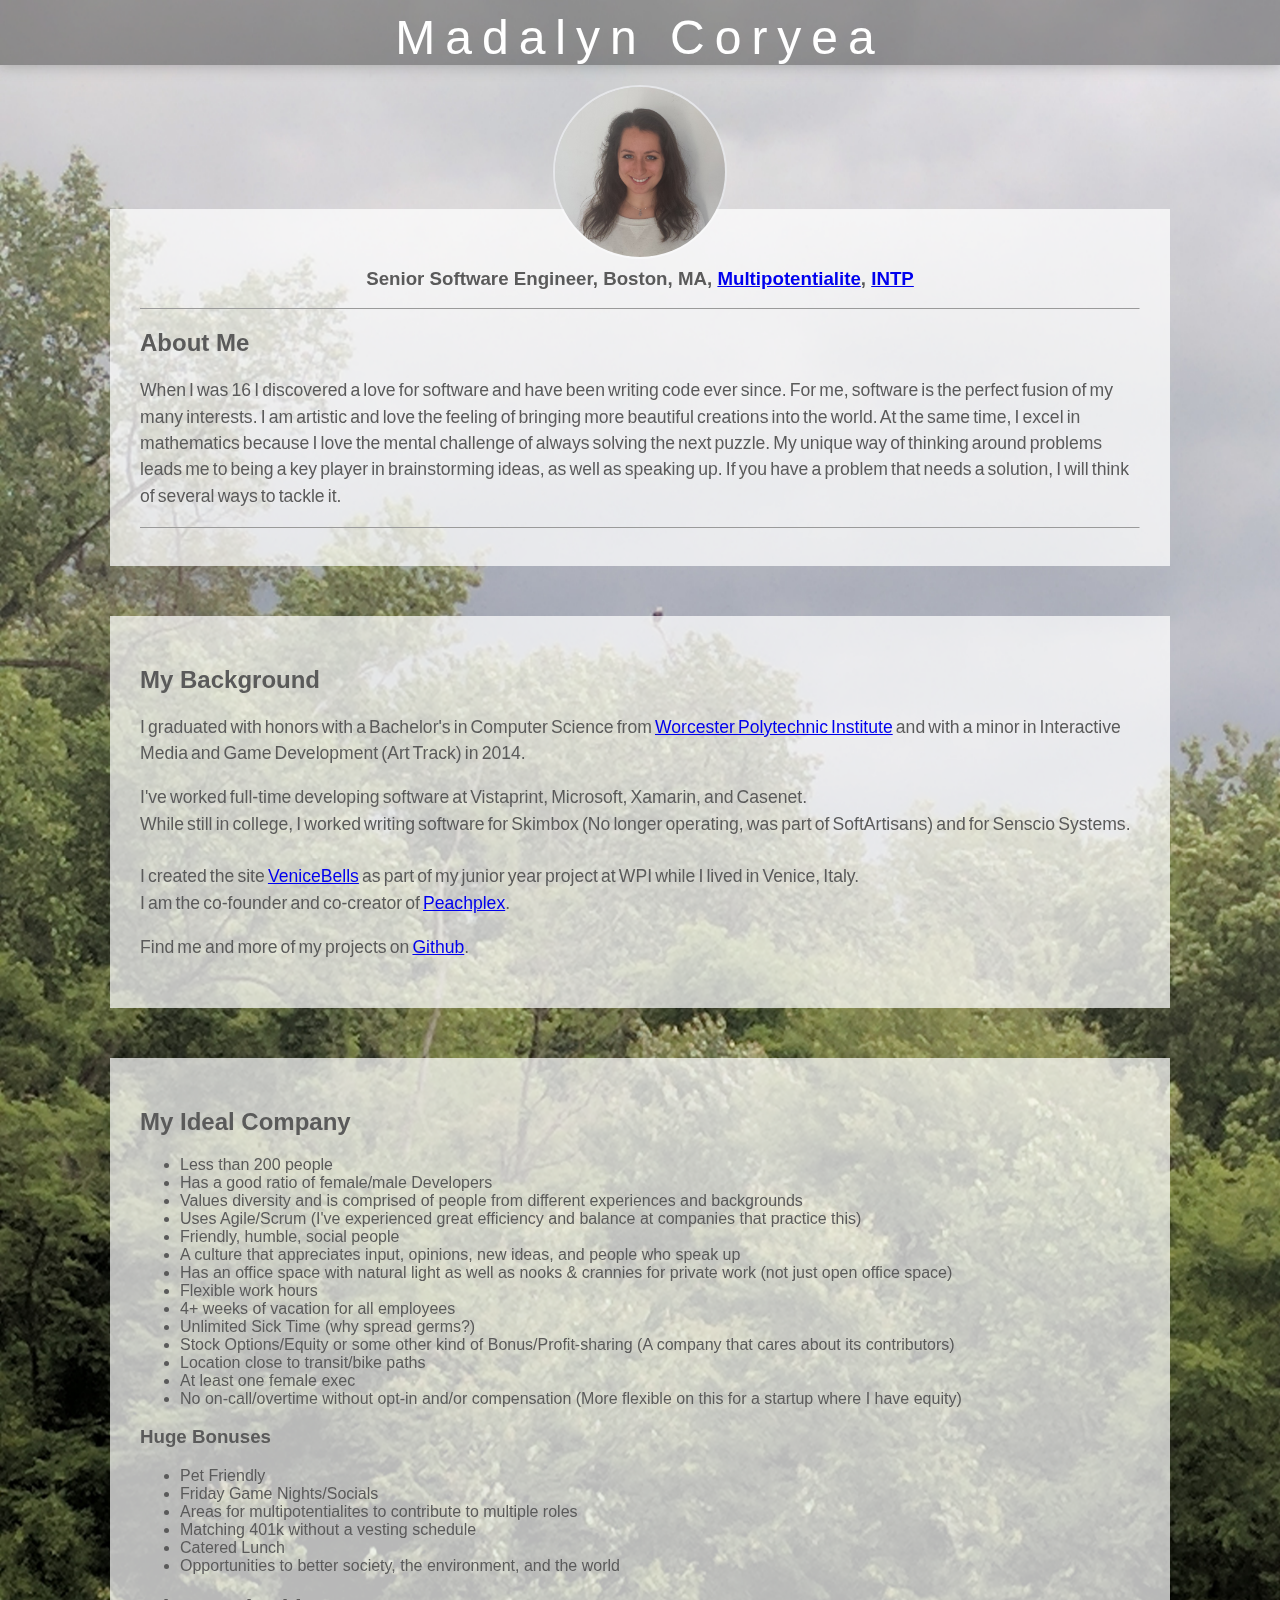
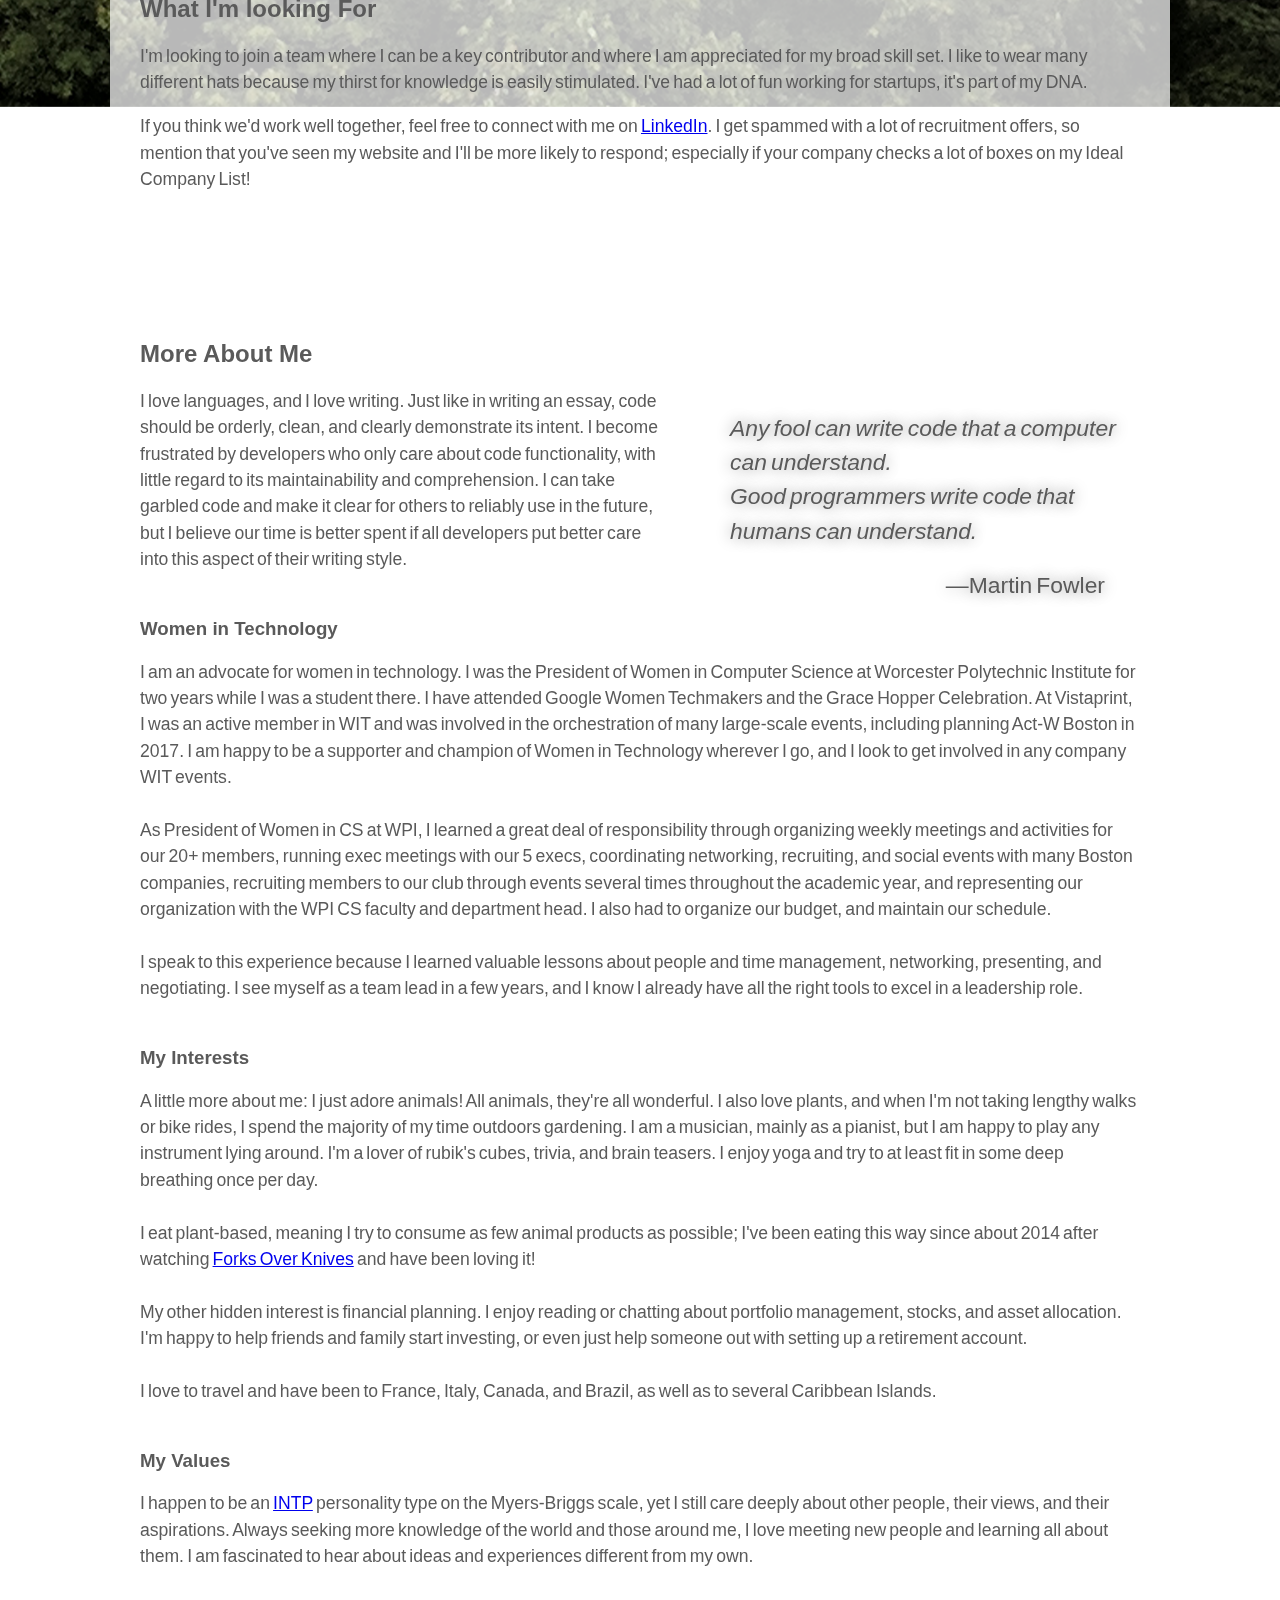
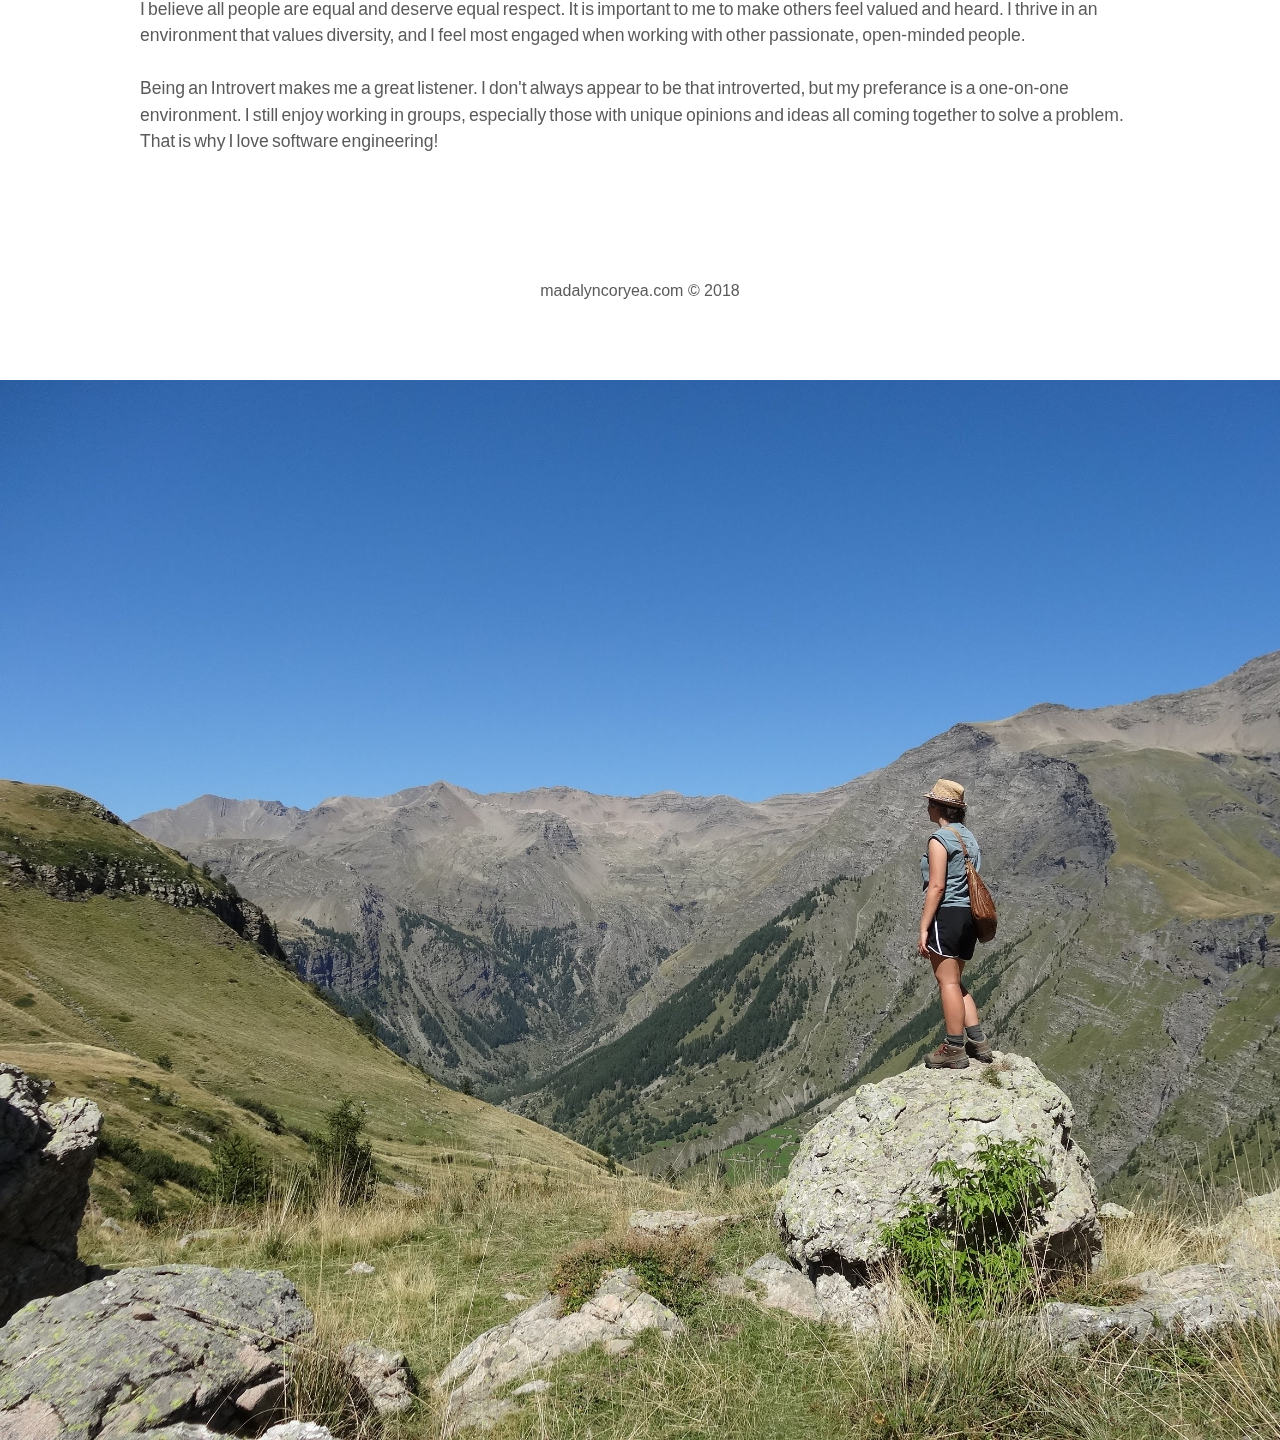
<file: index.html>
<html>
	<head>
		<link rel="stylesheet" href="default.css" type="text/css">
		<link rel="favicon" type="image/x-icon" href="favicon.ico">
		<!-- Global site tag (gtag.js) - Google Analytics -->
		<script async src="https://www.googletagmanager.com/gtag/js?id=UA-113411203-2"></script>
		<script>
		  window.dataLayer = window.dataLayer || [];
		  function gtag(){dataLayer.push(arguments);}
		  gtag('js', new Date());

		  gtag('config', 'UA-113411203-2');
		</script>
	</head>

	<body>
		<div class="wrapper">
 			<img id="bottom_background" src="scape_4.jpg" />

			<div class="logo">
				Madalyn Coryea
			</div>
			<!-- Mask for logo to offset the rest of the content correctly. -->
			<div class="logo_holder">
				Madalyn Coryea
			</div>

			<img id="headshot" src="headshot.jpg" alt="Madalyn Coryea's Photo"/>

			<div class="content negative-margin-top">
				<h3 id="tagline">
					Senior Software Engineer, Boston, MA, <a href="https://en.wikipedia.org/wiki/Multipotentiality" target="_blank">Multipotentialite</a>, <a href="https://www.16personalities.com/intp-personality" target="_blank">INTP</a>
				</h3>
				<hr/>
				<h2>
					About Me
				</h2>
				<p>
					When I was 16 I discovered a love for software and have been writing code ever since. For me, software is the perfect fusion of my many interests. I am  artistic and love the feeling of bringing more beautiful creations into the world. At the same time, I excel in mathematics because I love the mental challenge of always solving the next puzzle. My unique way of thinking around problems leads me to being a key player in brainstorming ideas, as well as speaking up. If you have a problem that needs a solution, I will think of several ways to tackle it.
				</p>
				<hr/>
			</div>

			<div class="content">
				<h2>My Background</h2>
				<p>
					I graduated with honors with a Bachelor's in Computer Science from <a href="https://en.wikipedia.org/wiki/Worcester_Polytechnic_Institute#Academics" target="_blank">Worcester Polytechnic Institute</a> and with a minor in Interactive Media and Game Development (Art Track) in 2014.
				</p>
				<p>
					I've worked full-time developing software at Vistaprint, Microsoft, Xamarin, and Casenet.
					<br/>
					While still in college, I worked writing software for Skimbox (No longer operating, was part of SoftArtisans) and for Senscio Systems.
					<br/><br/>
					I created the site <a href="http://venicebells.com/">VeniceBells</a> as part of my junior year project at WPI while I lived in Venice, Italy.
					<br/>
					I am the co-founder and co-creator of <a href="http://peachplex.com">Peachplex</a>.
				</p>
				<p>
					Find me and more of my projects on <a href="https://github.com/madalyn">Github</a>.
				</p>
			</div>
			<div class="content">
				<h2>
					My Ideal Company
				</h2>
				<ul>
					<li>Less than 200 people</li>
					<li>Has a good ratio of female/male Developers</li>
					<li>Values diversity and is comprised of people from different experiences and backgrounds</li>
					<li>Uses Agile/Scrum (I've experienced great efficiency and balance at companies that practice this)</li>
					<li>Friendly, humble, social people</li>
					<li>A culture that appreciates input, opinions, new ideas, and people who speak up</li>
					<li>Has an office space with natural light as well as nooks &amp; crannies for private work (not just open office space)</li>
					<li>Flexible work hours</li>
					<li>4+ weeks of vacation for all employees</li>
					<li>Unlimited Sick Time (why spread germs?)</li>
					<li>Stock Options/Equity or some other kind of Bonus/Profit-sharing (A company that cares about its contributors)</li>
					<li>Location close to transit/bike paths</li>
					<li>At least one female exec</li>
					<li>No on-call/overtime without opt-in and/or compensation (More flexible on this for a startup where I have equity)</li>
				</ul>

				<h3>
					Huge Bonuses
				</h3>
				<ul>
					<li>Pet Friendly</li>
					<li>Friday Game Nights/Socials</li>
					<li>Areas for multipotentialites to contribute to multiple roles</li>
					<li>Matching 401k without a vesting schedule</li>
					<li>Catered Lunch</li>
					<li>Opportunities to better society, the environment, and the world</li>
				</ul>
				<h2>
					What I'm looking For
				</h2>
				<p>
					I'm looking to join a team where I can be a key contributor and where I am appreciated for my broad skill set. I like to wear many different hats because my thirst for knowledge is easily stimulated. I've had a lot of fun working for startups, it's part of my DNA.
				</p>
				<p>
					If you think we'd work well together, feel free to connect with me on <a href="https://www.linkedin.com/in/madalyn-coryea-bbb9a641/" target="_blank">LinkedIn</a>. I get spammed with a lot of recruitment offers, so mention that you've seen my website and I'll be more likely to respond; especially if your company checks a lot of boxes on my Ideal Company List!
				</p>
			</div>
		</div>
		<div class="no-background">
			<div class="content">
				<h2>More About Me</h2>
				<div class="quote position-relative">
						<p><em>Any fool can write code that a computer can understand. <br>Good programmers write code that humans can understand.</em> <br><span class="align-right">&#8212;Martin Fowler</span></p>
					</div>
				<p>
				I love languages, and I love writing. Just like in writing an essay, code should be orderly, clean, and clearly demonstrate its intent. I become frustrated by developers who only care about code functionality, with little regard to its maintainability and comprehension. I can take garbled code and make it clear for others to reliably use in the future, but I believe our time is better spent if all developers put better care into this aspect of their writing style.
				<br/><br/>
				</p>

				<h3>Women in Technology</h3>
				<p>
				I am an advocate for women in technology. I was the President of Women in Computer Science at Worcester Polytechnic Institute for two years while I was a student there. I have attended Google Women Techmakers and the Grace Hopper Celebration. At Vistaprint, I was an active member in WIT and was involved in the orchestration of many large-scale events, including planning Act-W Boston in 2017. I am happy to be a supporter and champion of Women in Technology wherever I go, and I look to get involved in any company WIT events.
				<br/><br/>

				As President of Women in CS at WPI, I learned a great deal of responsibility through organizing weekly meetings and activities for our 20+ members, running exec meetings with our 5 execs, coordinating networking, recruiting, and social events with many Boston companies, recruiting members to our club through events several times throughout the academic year, and representing our organization with the WPI CS faculty and department head. I also had to organize our budget, and maintain our schedule.
				<br/><br/>

				I speak to this experience because I learned valuable lessons about people and time management, networking, presenting, and negotiating. I see myself as a team lead in a few years, and I know I already have all the right tools to excel in a leadership role.
				<br/><br/>
				</p>

				<h3>My Interests</h3>
				<p>
				A little more about me: I just adore animals! All animals, they're all wonderful. I also love plants, and when I'm not taking lengthy walks or bike rides, I spend the majority of my time outdoors gardening. I am a musician, mainly as a pianist, but I am happy to play any instrument lying around. I'm a lover of rubik's cubes, trivia, and brain teasers. I enjoy yoga and try to at least fit in some deep breathing once per day.
				<br/><br/>
				I eat plant-based, meaning I try to consume as few animal products as possible; I've been eating this way since about 2014 after watching <a href="https://www.forksoverknives.com/synopsis/#gs.1lfaSLE">Forks Over Knives</a> and have been loving it!
				<br/><br/>
				My other hidden interest is financial planning. I enjoy reading or chatting about portfolio management, stocks, and asset allocation. I'm happy to help friends and family start investing, or even just help someone out with setting up a retirement account.
				<br/></br/>
				I love to travel and have been to France, Italy, Canada, and Brazil, as well as to several Caribbean Islands.
				<br/><br/>
				</p>

				<h3>My Values</h3>
				<p>
				I happen to be an <a href="https://www.16personalities.com/intp-personality" target="_blank">INTP</a> personality type on the Myers-Briggs scale, yet I still care deeply about other people, their views, and their aspirations. Always seeking more knowledge of the world and those around me, I love meeting new people and learning all about them. I am fascinated to hear about ideas and experiences different from my own.
				<br/><br/>
				I believe all people are equal and deserve equal respect. It is important to me to make others feel valued and heard. I thrive in an environment that values diversity, and I feel most engaged when working with other passionate, open-minded people.
				<br/><br/>
				Being an Introvert makes me a great listener. I don't always appear to be that introverted, but my preferance is a one-on-one environment. I still enjoy working in groups, especially those with unique opinions and ideas all coming together to solve a problem. That is why I love software engineering!
				</p>
			</div>
		</div>
		<div>
			<div class="content text-align-center">
				madalyncoryea.com &copy; 2018
			</div>
			<div id="footer"></div>
		</div>
	</body>
</html>
</file>
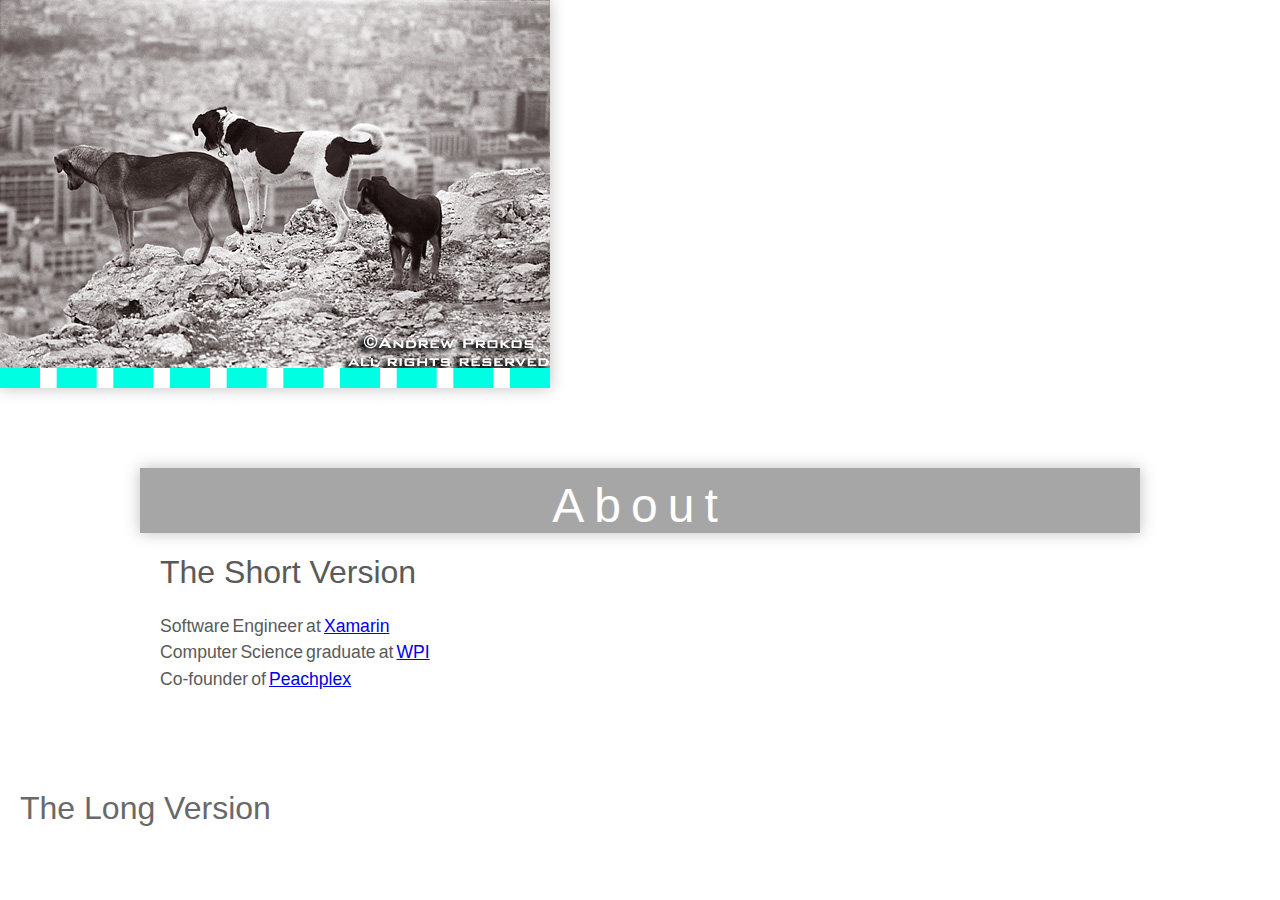
<file: about.html>
<html>
	<head>
		<link rel="stylesheet" href="default.css" type="text/css">
	</head>

	<body>
		<img id="about_page" class="background_img"src="dogs-1.jpeg" />
		<div class="content">
			<div class="logo position-relative">
				About
			</div>
			<div class="position-relative padding-normal">
				<h1>The Short Version</h1>
				<p>
				Software Engineer at <a href="http://xamarin.com">Xamarin</a> <br>
				Computer Science graduate at <a href="http://wpi.edu">WPI</a> <br>
				Co-founder of <a href="http://peachplex.com">Peachplex</a> <br>
				</p>
			</div>	
		</div>
		<div class="padding-normal">
			<h1 class="color-gray">The Long Version</h1>
			<p>
			</p>
		</div>
	</body>
</html>
</file>
<file: default.css>
/*
--fonts--
"Lucida Console", Monaco, monospace
"Courier New", Courier, monospace
Arial, Helvetica, sans-serif;
Palatino,"Palatino Linotype","Palatino LT STD","Book Antiqua",Georgia,serif;
Optima,Segoe,"Segoe UI",Candara,Calibri,Arial,sans-serif;
--styles--
box-shadow: 0px 0px 15px rgba(0,0,0,.25);
--colors--
rgb(0, 255, 226) ##ddfdcd
rgb(99, 255, 237)
*/
html,body{
	color: rgb(90,90,90); 
	font-family: "Century Gothic",CenturyGothic,AppleGothic,sans-serif;
	font-size: 100%;
	margin:0;
	padding: 0;
}
h1{font-weight: normal; /*box-shadow: 0px 0px 15px rgba(0,0,0,.25);*/}
h2{}
h3{}
p {font-size: 1.1em; line-height: 1.5em; word-spacing: -0.1em;}
hr{border-bottom-style: none;}

#bottom_background{
	position: fixed;
	width: 100%;
	height: auto;
	min-width: 1080px;
	min-height: 720px;
	z-index: -1;
}

.tree-background{
	background-image: url("scape_4.jpg");
	width: 100%;
	height: auto;
	z-index: -1;
}

#background{
	width: 100%;
	height: auto;
	min-width: 1080px;
	min-height: 720px;
	z-index: -1;
	/* Position:fixed; Perhaps adding a second, third, etc. image.
	position: fixed;
	bottom: 0;*/
}

.no-background{
	background-color: white;
	z-index: 2;
	width: 100%
}

#footer{
	background-image: url("scape_6.JPG");
	background-repeat: no-repeat;
	background-size: cover;
	width: 100%;
	height: 100%;
	padding: 80px 0px;
}

.wrapper{
	/*position: absolute;
	height: 100%;*/
	width: 100%;
}

.logo{
	/* Have a high padding to top to start (~200px) then sticky header after scroll to header height */
	/*font-family: Arial, Helvetica, sans-serif;*/
	position: fixed;
	z-index: 1;
}

.logo_holder{
	visibility: hidden;
}

.logo, .logo_holder{
	width: 100%;
	font-size: 36pt;
	letter-spacing: 10px;
	text-align: center;
	box-shadow: 0px 0px 15px rgba(0,0,0,.25);
	background-color: rgba(0,0,0,.35);
	color: white;
	padding-top: 10px;
}

.content{
	display: block;
	margin: 50px auto;
	padding: 30px;
	max-width: 1000px;
	background-color: rgba(255,255,255,.72);
}

.quote{
	display: inline-block;
	float:right;
	max-width:410px;
	font-size:1.3em;
	margin:0px 0px 30px 60px;
	text-shadow:0px 0px 15px gray;
	/*color:rgb(94,94,94);*/
}

#headshot{
	width: 170px;
	height: 170px;
	border-radius: 50%;
	display: block;
	margin: 20px auto;
	border: 2px solid rgb(229, 230, 233);
}

#tagline{
	text-align: center;
	padding-top: 10px;
}

#about_page{
	border-bottom: rgb(0, 255, 226) 20px dashed;
	box-shadow: 0px 0px 15px rgba(0,0,0,.25);
}


.color-gray{color:dimgray;}
.position-relative{position: relative;}
.padding-normal{ padding: 0px 20px;}
.align-right{float: right; margin-right:35px; margin-top: 20px;}
.negative-margin-top{margin-top: -70px}
.text-align-center{text-align: center;}
</file>
